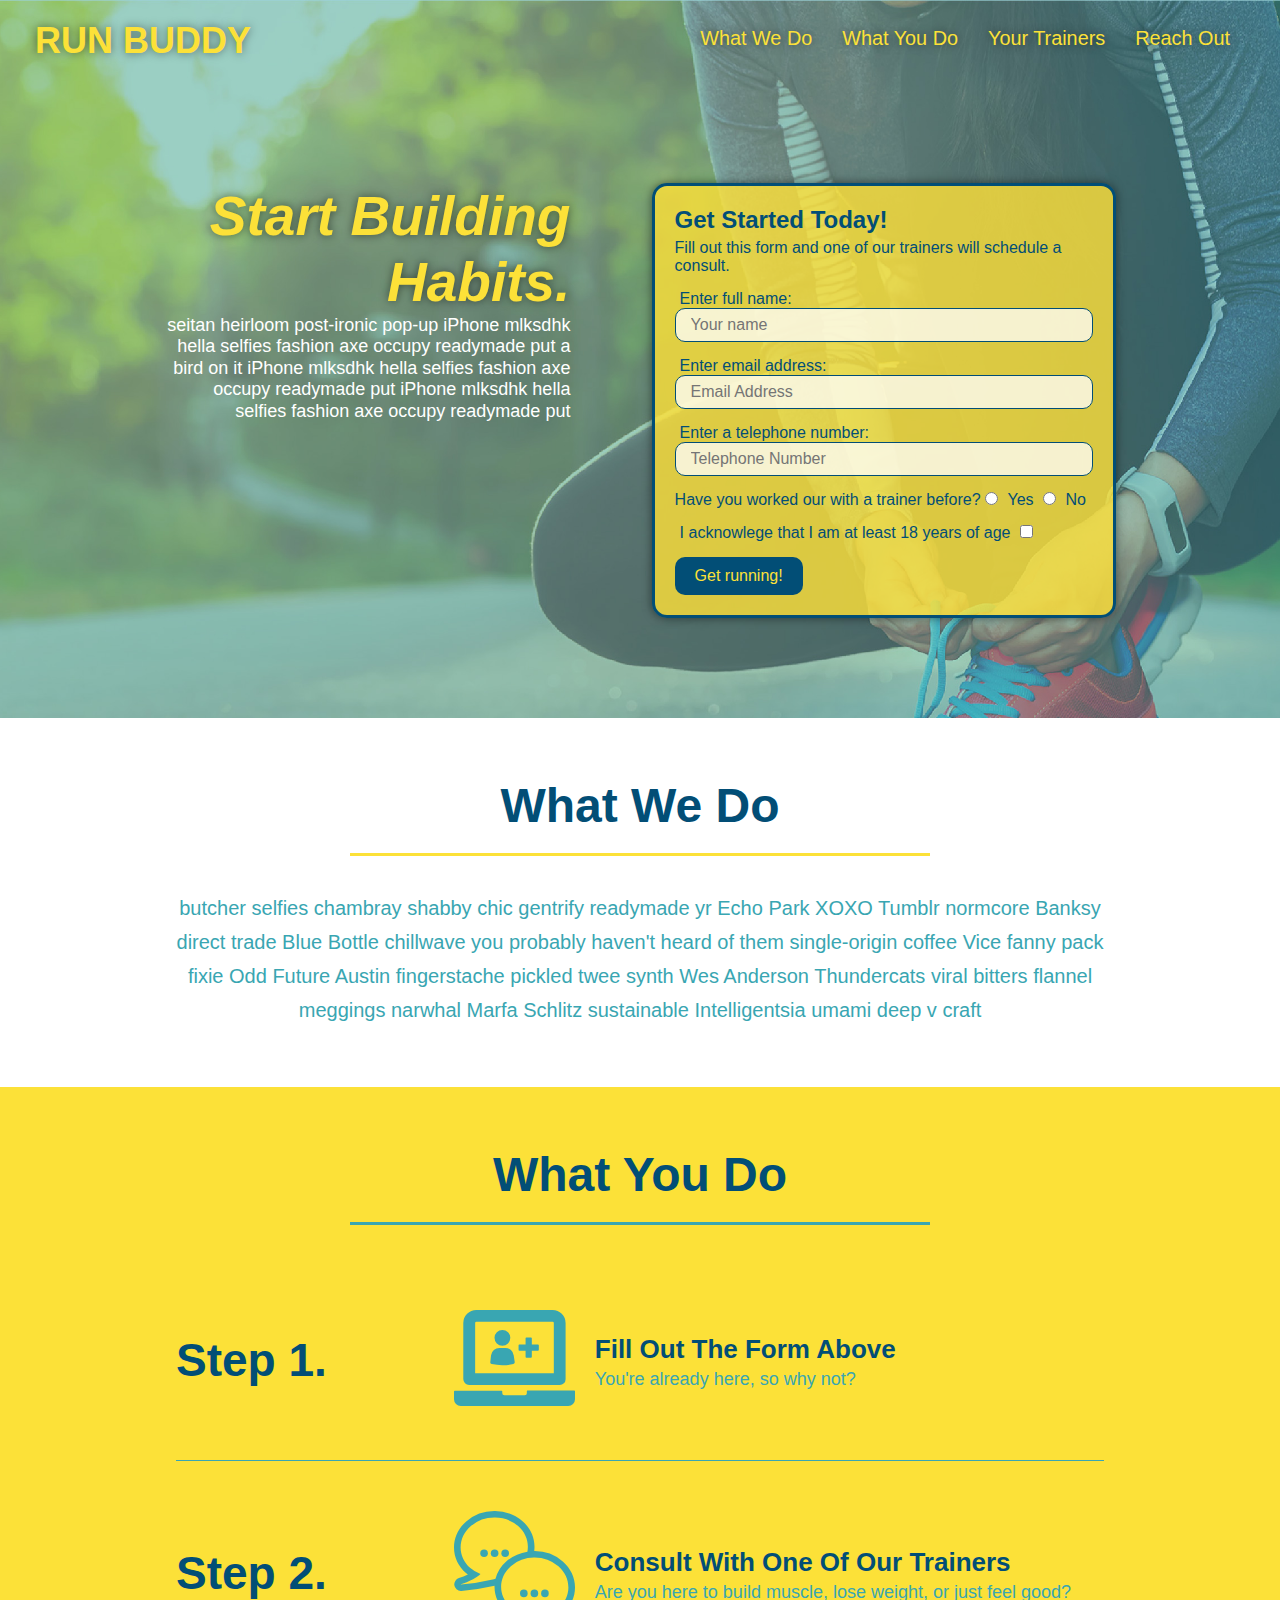
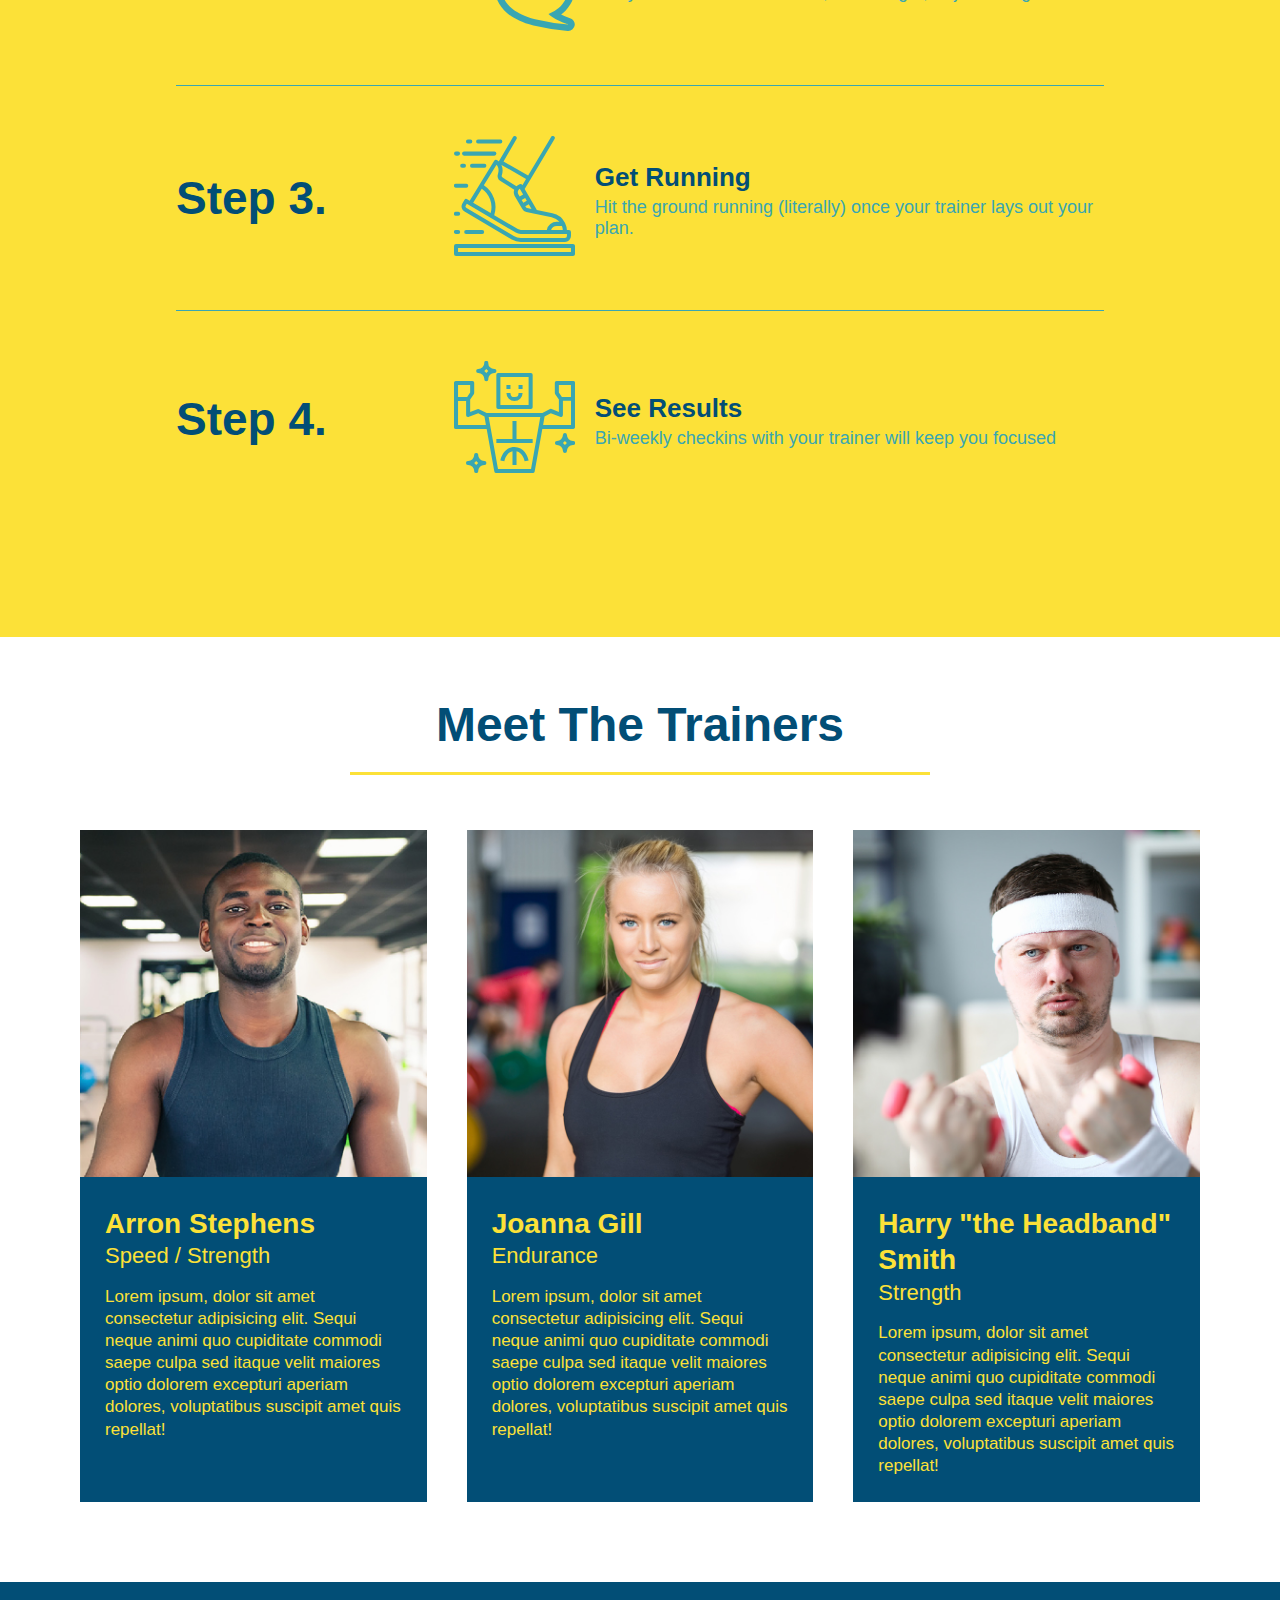
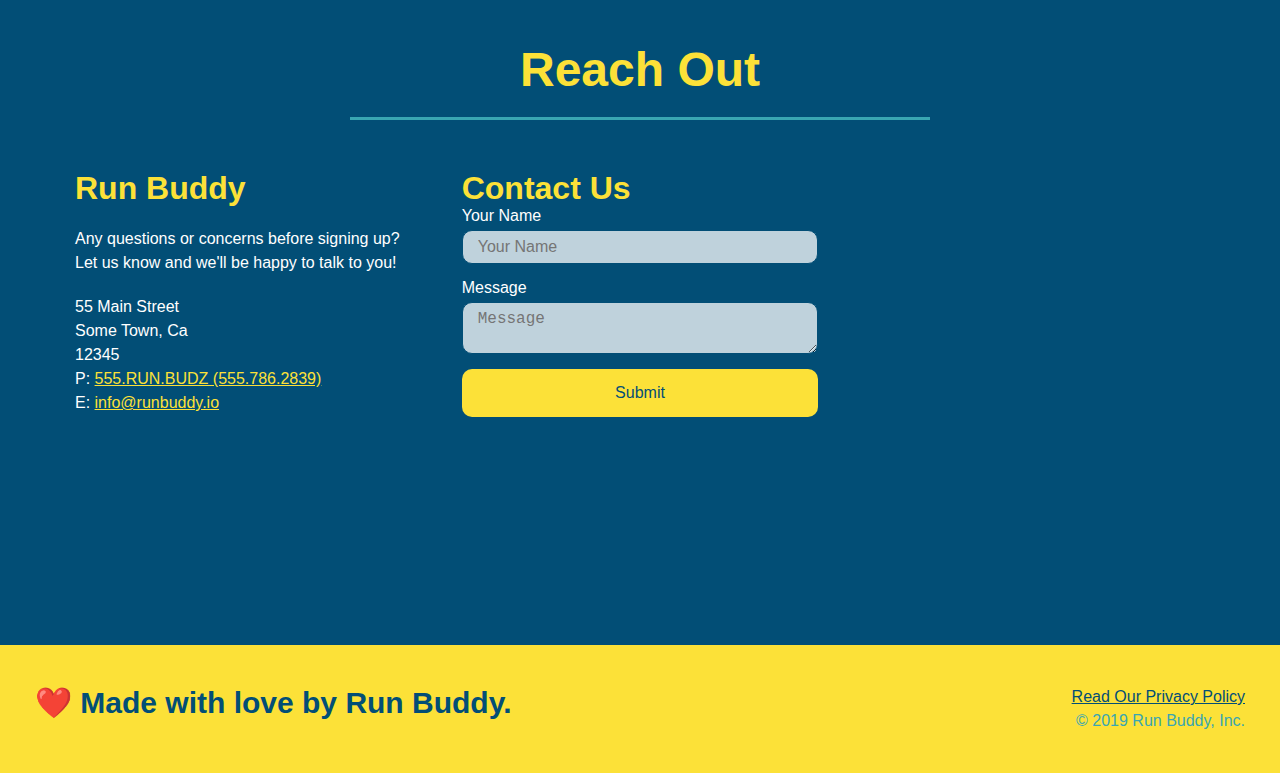
<file: index.html>
<!DOCTYPE html>
<html lang="en">
    <head>
        <meta charset="UTF-8"/>
        <meta name="viewport" content="width=device-width, initial-scale=1.0" />
        <title>Run Buddy</title>
        <link rel="stylesheet" href="./assets/css/style.css" />
    </head>
    <body>
       <!--navigation--> 
       <header>
           <h1>
            <a href="/">RUN BUDDY</a>
            </h1>
            <nav> <!-- Unordered list element-->
                <ul>
                    <!--List Element-->
                    <li>
                        <!--Anchor element-->
                        <a href="#what-we-do">What We Do</a>
                    </li>
                    <li>
                        <a href="#what-you-do">What You Do</a>
                    </li>
                    <li>
                        <a href="#your-trainers">Your Trainers</a>
                    </li>
                    <li>
                        <a href="#reach-out">Reach Out</a>
                    </li>
                </ul>
            </nav>
        </header>
       
        <!--hero/jumbotron-->
        <section class="hero">
            <div class="hero-cta"> <!--Building Habits-->
                <h2>Start Building Habits.</h2>
                <p>seitan heirloom post-ironic pop-up iPhone mlksdhk hella selfies fashion axe occupy readymade put a bird on it
                    iPhone mlksdhk hella selfies fashion axe occupy readymade put iPhone mlksdhk hella selfies fashion axe occupy readymade put
                </p>
            </div> <!--Building Habits end-->
            <div class="hero-form">
                <h3>Get Started Today!</h3>
                <p>Fill out this form and one of our trainers will schedule a consult.</p>
                <!--Add form element-->
                <form>
                    <label for="name">Enter full name:</label>
                    <input type="text" placeholder="Your name" name="name" id="name" class="form-input"/>
                    <label for="email">Enter email address:</label>
                    <input type="email" placeholder="Email Address" name="email" id="email" class="form-input"/>
                    <label for="phone">Enter a telephone number:</label>
                    <input type="tel" placeholder="Telephone Number" name="phone" id="phone" class="form-input"/>
                    <p>
                        Have you worked our with a trainer before?
                        <input type="radio" name="trainer-confirm" id="trainer-yes" />
                        <label for="trainer-yes">Yes</label>
                        <input type="radio" name="trainer-confirm" id="trainer-no" />
                        <label for="trainer-no">No</label>
                    </p>
                    <p>
                        <label for="checkbox">
                        I acknowlege that I am at least 18 years of age
                        </label>
                        <input type="checkbox" name="age-confirm" id="checkbox" />
                    </p>
                    <button type="submit">
                        Get running!
                    </button>
                </form>
            </div>
        </section>
        
        <!--"what we do" section-->
        <section id="what-we-do" class="intro">
            <div class="flex-row">
              <h2 class="section-title primary-border">
                What We Do
              </h2>
            </div>
            <div class="flex-row">
              <p>
                butcher selfies chambray shabby chic gentrify readymade yr Echo Park XOXO Tumblr normcore Banksy direct trade  Blue Bottle chillwave you probably haven't heard of them single-origin coffee Vice fanny pack fixie Odd Future Austin fingerstache pickled twee synth Wes Anderson Thundercats viral bitters flannel meggings narwhal Marfa Schlitz sustainable Intelligentsia umami deep v craft
              </p>
            </div>
          </section>
          <!-- end "what we do" -->
      
          <!-- "what you do" start -->
          <section id="what-you-do" class="steps">
            <div class="flex-row">
              <h2 class="section-title secondary-border">
                What You Do
              </h2> 
            </div>
            <div class="step">
              <h3>Step 1.</h3>
              <div class="step-info">
                <div class="step-img">
                  <img src="./assets/images/step-1.svg" alt="" />
                </div>
                <div class="step-text">
                  <h4>Fill Out The Form Above</h4>
                  <p>You're already here, so why not?</p>
                </div>
              </div>
            </div>
            <div class="step">
              <h3>Step 2.</h3>
              <div class="step-info">
                <div class="step-img">
                  <img src="./assets/images/step-2.svg" alt="" />
                </div>
                <div class="step-text">
                  <h4>Consult With One Of Our Trainers</h4>
                  <p>Are you here to build muscle, lose weight, or just feel good?</p>
                </div>
              </div>
            </div>
            <div class="step">
              <h3>Step 3.</h3>
              <div class="step-info">
                <div class="step-img">
                  <img src="./assets/images/step-3.svg" alt="" />
                </div>
                <div class="step-text">
                  <h4>Get Running</h4>
                  <p>Hit the ground running (literally) once your trainer lays out your plan.</p>
                </div>
              </div>
            </div>
            <div class="step">
              <h3>Step 4.</h3>
              <div class="step-info">
                <div class="step-img">
                  <img src="./assets/images/step-4.svg" alt="" />
                </div>
                <div class="step-text">
                  <h4>See Results</h4>
                  <p>Bi-weekly checkins with your trainer will keep you focused</p>
                </div>
              </div>
            </div>
          </section>
        
        <!--"meet the trainers" section-->
        <section id="your-trainers">
            <h2 class="section-title primary-border">Meet The Trainers</h2>
            <div class="trainers">
                <article class="trainer"> <!--all content inside this elemnt is for one trainer-->
                    <img src="./assets/images/trainer-1.jpg" alt="Arron Stephens in his workout clothes, ready to pump iron" />
                    <div class="trainer-bio" >
                        <h3 class="trainer-name">Arron Stephens</h3>
                        <h4 class="trainer-role">Speed / Strength</h4>
                        <p>
                        Lorem ipsum, dolor sit amet consectetur adipisicing elit. Sequi neque animi quo cupiditate commodi saepe 
                        culpa sed itaque velit maiores optio dolorem excepturi aperiam dolores, voluptatibus suscipit amet quis 
                        repellat!
                        </p>
                    </div>
                </article>
                <article class="trainer"> <!--all content inside this elemnt is for Joanna Gill-->
                    <img src="./assets/images/trainer-2.jpg" alt="Joanna Gill cooling off after a workout" />
                    <div class="trainer-bio" >
                        <h3 class="trainer-name">Joanna Gill</h3>
                        <h4 class="trainer-role">Endurance</h4>
                        <p>
                        Lorem ipsum, dolor sit amet consectetur adipisicing elit. Sequi neque animi quo cupiditate commodi saepe 
                        culpa sed itaque velit maiores optio dolorem excepturi aperiam dolores, voluptatibus suscipit amet quis 
                        repellat!
                        </p>
                    </div>
                </article>
                <article class="trainer"> <!--all content inside this element is for Harry Smith-->
                    <img src="./assets/images/trainer-3.jpg" alt="Harry Smith wearing a headband and lifting comically small pink weights" />
                    <div class="trainer-bio">
                    <h3 class="trainer-name">Harry "the Headband" Smith</h3>
                    <h4 class="trainer-role">Strength</h4>
                    <p>
                        Lorem ipsum, dolor sit amet consectetur adipisicing elit. Sequi neque animi quo cupiditate commodi saepe culpa sed
                        itaque velit maiores optio dolorem excepturi aperiam dolores, voluptatibus suscipit amet quis repellat!
                    </p>
                    </div>
                </article>
            </div>
        </section> 
        
        <!--"reach out" section-->
        <section id="reach-out" class="contact">
            <h2 class="section-title secondary-border">Reach Out</h2>
            <div class="contact-info">
                <div>
                  <h3>Run Buddy</h3>
                  <p>
                    Any questions or concerns before signing up?
                    <br />
                    Let us know and we'll be happy to talk to you!
                  </p>              
                  <address>
                    55 Main Street <br />
                    Some Town, Ca <br />
                    12345 <br />
                    P: <a href="tel:555.786.2839">555.RUN.BUDZ (555.786.2839)</a><br />
                    E: <a href="mailto://info@runbuddy.io">info@runbuddy.io</a>
                  </address>              
                </div>
              
                <div class="contact-form">
                  <h3>Contact Us</h3>
                  <form>
                    <label for="contact-name">Your Name</label>
                    <input type="text" id="contact-name" placeholder="Your Name" />              
                    <label for="contact-message">Message</label>
                    <textarea id="contact-message" placeholder="Message"></textarea>              
                    <button type="submit">Submit</button>
                  </form>
                </div>
              
                <iframe
                  src="https://www.google.com/maps/embed?pb=!1m14!1m12!1m3!1d12182.30520634488!2d-74.0652613!3d40.2407219!2m3!1f0!2f0!3f0!3m2!1i1024!2i768!4f13.1!5e0!3m2!1sen!2sus!4v1561060983193!5m2!1sen!2sus"
                  frameborder="0" style="border:0" allowfullscreen></iframe>
              
              </div>
        </section>
        
        <!--footer-->
        <footer>
            <h2>❤️ Made with love by Run Buddy.</h2>
            <div>
                <a href="./privacy-policy.html">Read Our Privacy Policy</a><br />
                &copy; 2019 Run Buddy, Inc.
            </div>
        </footer>
    </body>
</html>
</file>
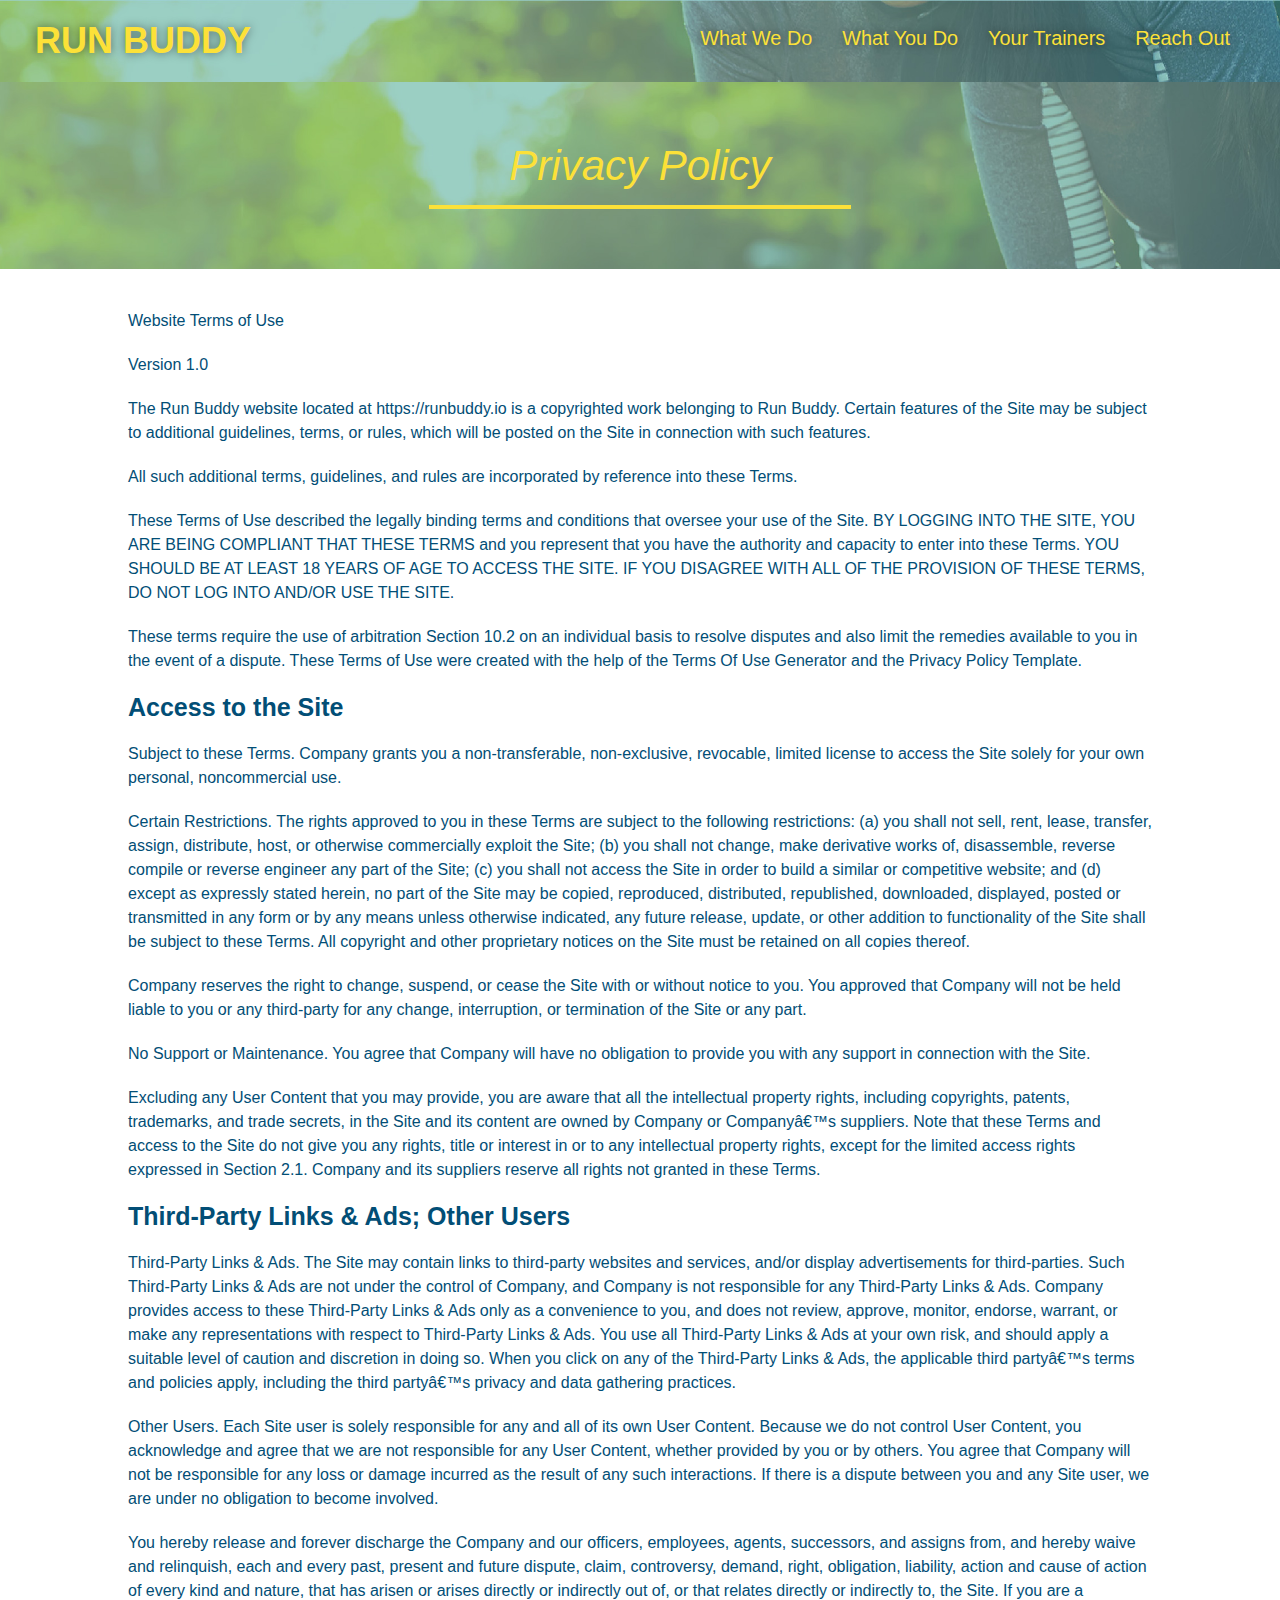
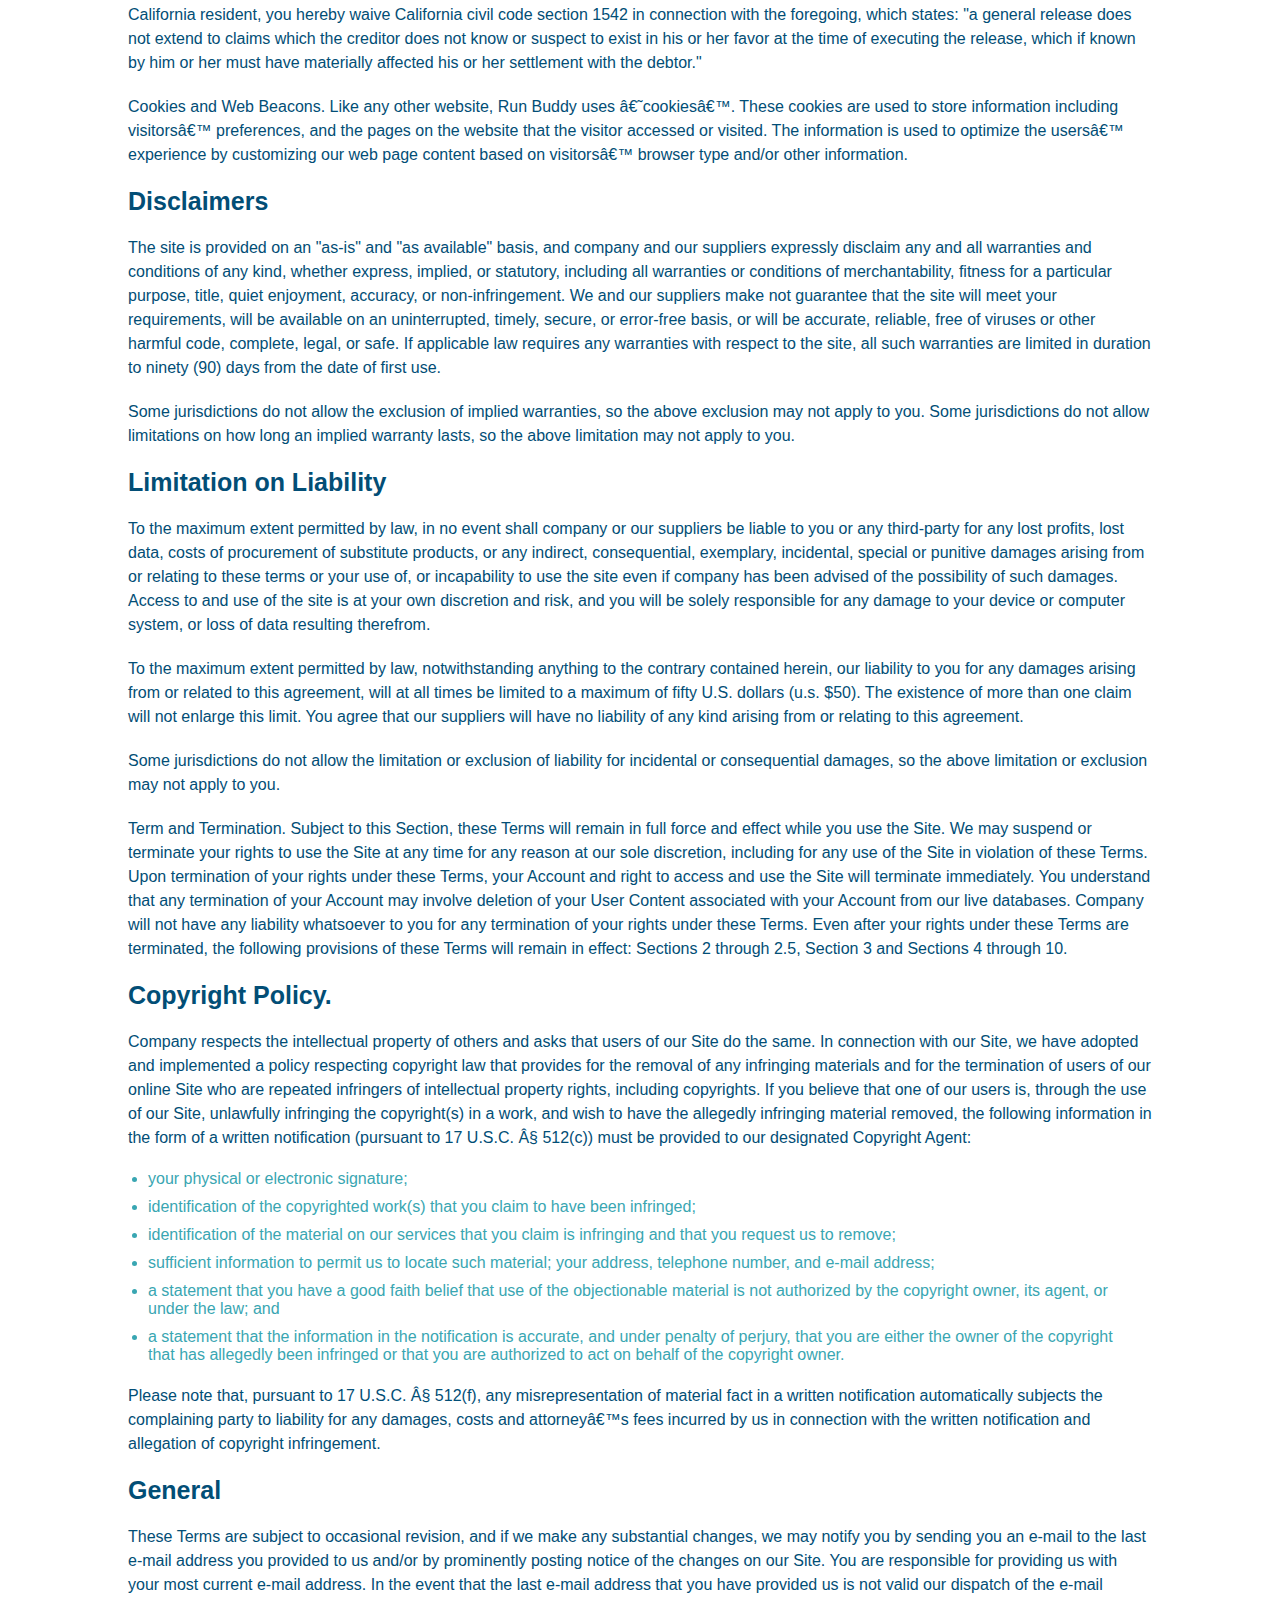
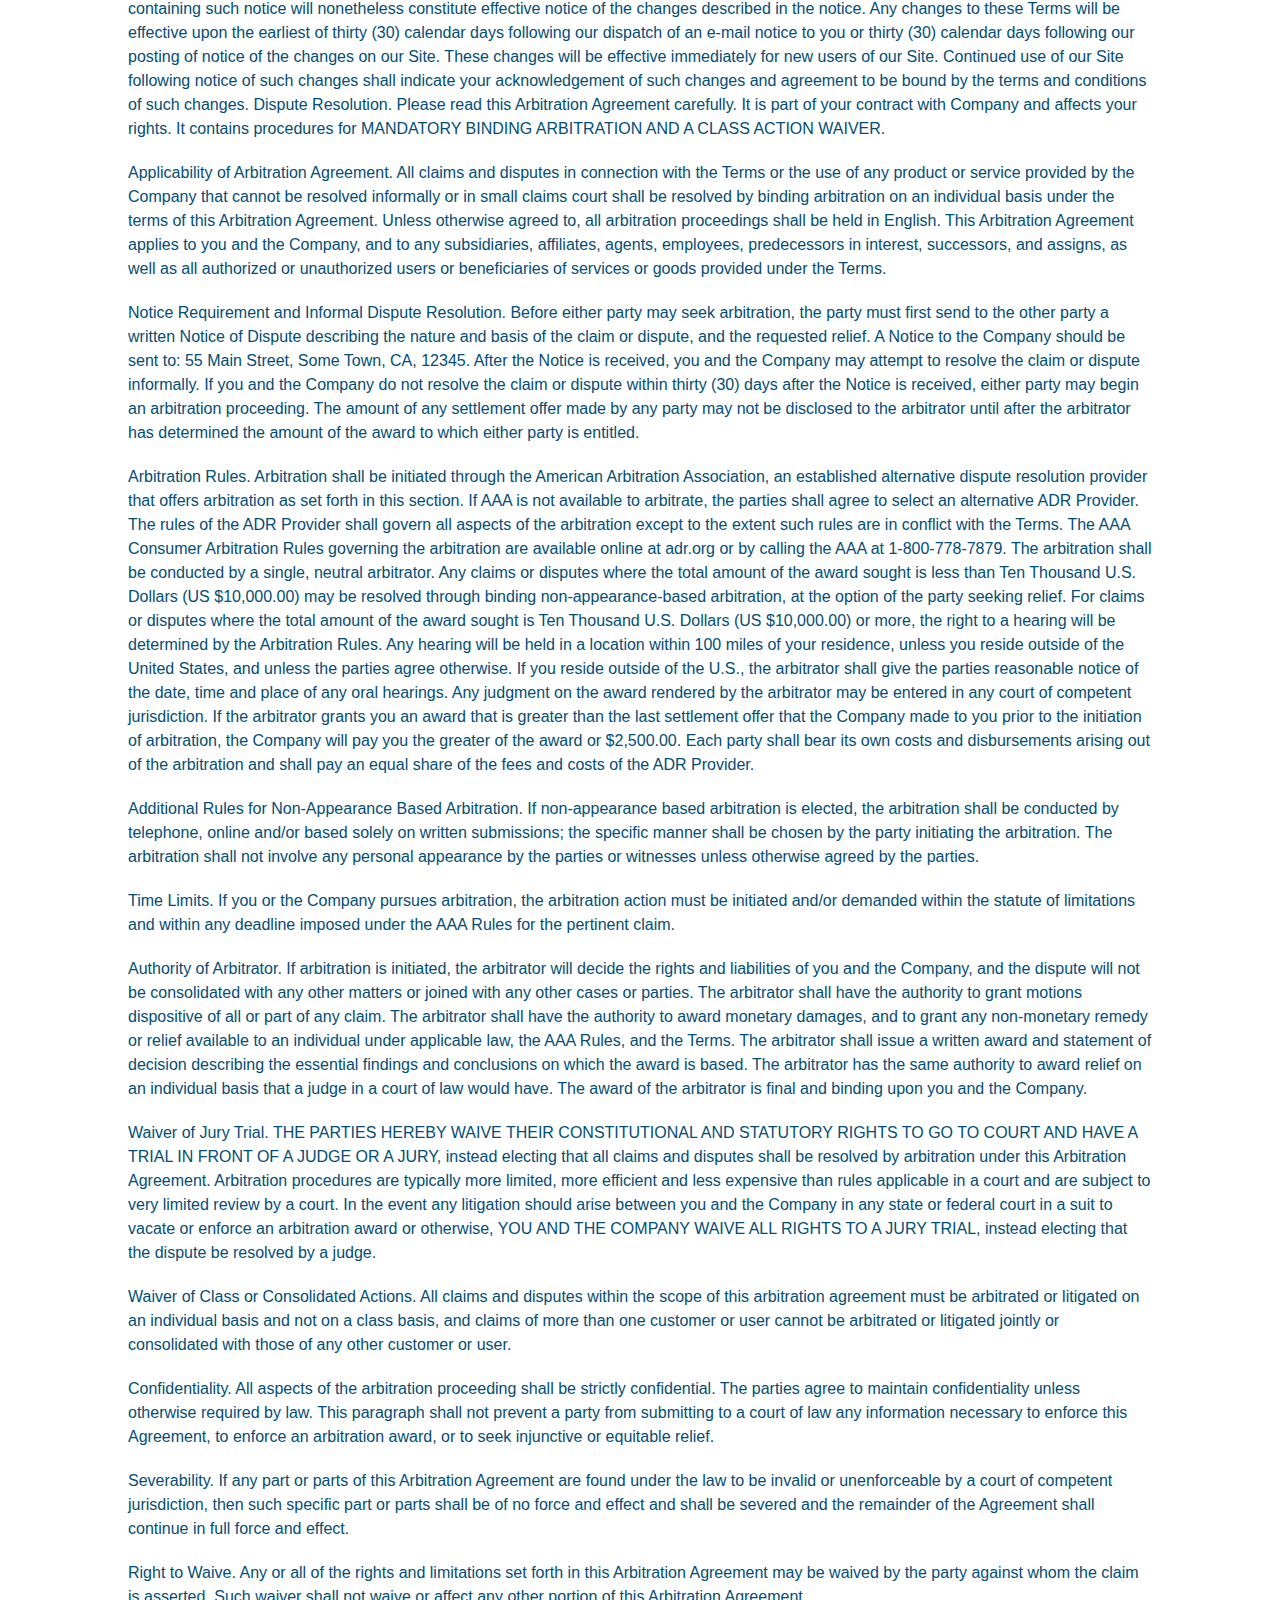
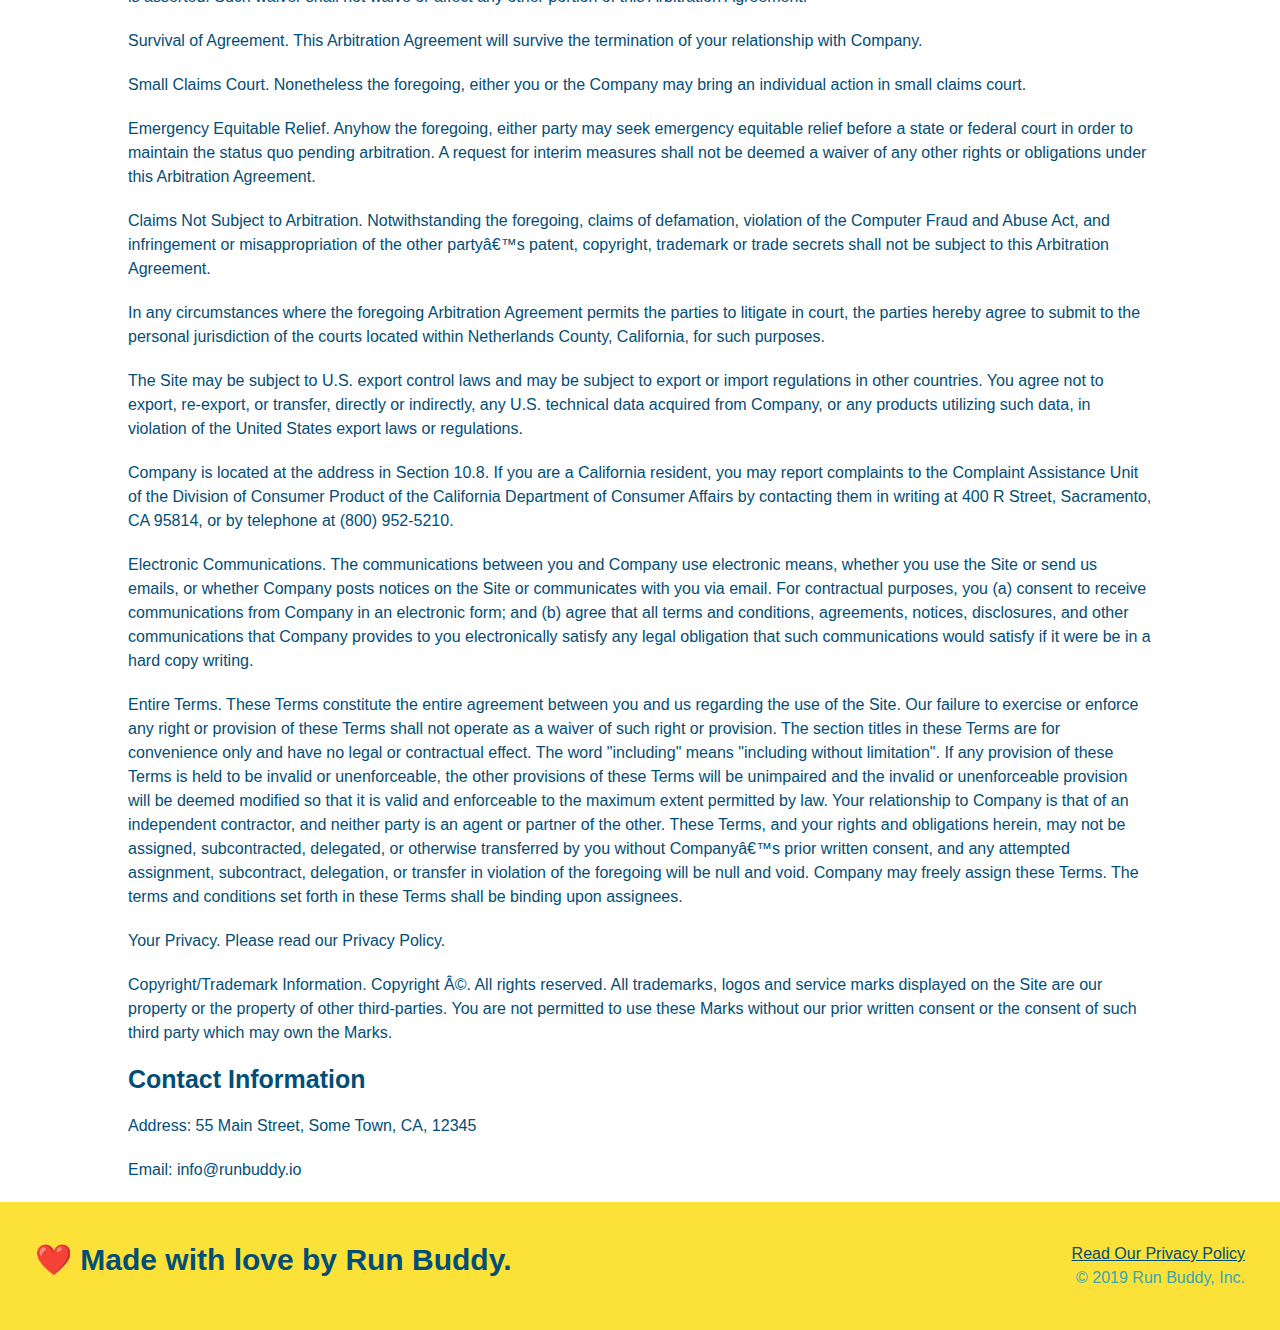
<file: privacy-policy.html>
<!DOCTYPE html>
<html lang="en">
  <head>
    <meta charset="UTF-8" />
    <meta name="viewport" content="width=device-width, initial-scale=1.0" />
    <title>Privacy Policy - Run Buddy</title>
    <link rel="stylesheet" href="./assets/css/style.css" />
    <link rel="stylesheet" href="./assets/css/secondary-styles.css" />
  </head>
  <body>
    <header>
        <h1>
         <a href="/">RUN BUDDY</a>
         </h1>
         <nav> <!-- Unordered list element-->
             <ul>
                 <!--List Element-->
                 <li>
                     <!--Anchor element-->
                     <a href="./index.html#what-we-do">What We Do</a>
                 </li>
                 <li>
                     <a href="./index.html#what-you-do">What You Do</a>
                 </li>
                 <li>
                     <a href="./index.html#your-trainers">Your Trainers</a>
                 </li>
                 <li>
                     <a href="./index.html#reach-out">Reach Out</a>
                 </li>
             </ul>
         </nav>
     </header>
     <section class="hero">
        <h2 class="page-title">
            Privacy Policy
        </h2>
     </section>
     <article class="secondary-content">
        <p>
            Website Terms of Use
          </p>
    
          <p>
            Version 1.0
          </p>
    
          <p>
            The Run Buddy website located at https://runbuddy.io is a copyrighted work belonging to Run Buddy. Certain
            features of the Site may be subject to additional guidelines, terms, or rules, which will be posted on the Site
            in connection with such features.
          </p>
    
          <p>
            All such additional terms, guidelines, and rules are incorporated by reference into these Terms.
          </p>
    
          <p>
            These Terms of Use described the legally binding terms and conditions that oversee your use of the Site. BY
            LOGGING INTO THE SITE, YOU ARE BEING COMPLIANT THAT THESE TERMS and you represent that you have the authority
            and capacity to enter into these Terms. YOU SHOULD BE AT LEAST 18 YEARS OF AGE TO ACCESS THE SITE. IF YOU
            DISAGREE WITH ALL OF THE PROVISION OF THESE TERMS, DO NOT LOG INTO AND/OR USE THE SITE.
          </p>
    
          <p>
            These terms require the use of arbitration Section 10.2 on an individual basis to resolve disputes and also
            limit the remedies available to you in the event of a dispute. These Terms of Use were created with the help of
            the Terms Of Use Generator and the Privacy Policy Template.
          </p>
    
          <h3>
            Access to the Site
          </h3>
    
          <p>
            Subject to these Terms. Company grants you a non-transferable, non-exclusive, revocable, limited license to
            access the Site solely for your own personal, noncommercial use.
          </p>
    
          <p>
            Certain Restrictions. The rights approved to you in these Terms are subject to the following restrictions: (a)
            you shall not sell, rent, lease, transfer, assign, distribute, host, or otherwise commercially exploit the Site;
            (b) you shall not change, make derivative works of, disassemble, reverse compile or reverse engineer any part of
            the Site; (c) you shall not access the Site in order to build a similar or competitive website; and (d) except
            as expressly stated herein, no part of the Site may be copied, reproduced, distributed, republished, downloaded,
            displayed, posted or transmitted in any form or by any means unless otherwise indicated, any future release,
            update, or other addition to functionality of the Site shall be subject to these Terms. All copyright and other
            proprietary notices on the Site must be retained on all copies thereof.
          </p>
    
          <p>
            Company reserves the right to change, suspend, or cease the Site with or without notice to you. You approved
            that Company will not be held liable to you or any third-party for any change, interruption, or termination of
            the Site or any part.
          </p>
    
          <p>
            No Support or Maintenance. You agree that Company will have no obligation to provide you with any support in
            connection with the Site.
          </p>
    
          <p>
            Excluding any User Content that you may provide, you are aware that all the intellectual property rights,
            including copyrights, patents, trademarks, and trade secrets, in the Site and its content are owned by Company
            or Companyâ€™s suppliers. Note that these Terms and access to the Site do not give you any rights, title or
            interest in or to any intellectual property rights, except for the limited access rights expressed in Section
            2.1. Company and its suppliers reserve all rights not granted in these Terms.
          </p>
    
          <h3>
            Third-Party Links & Ads; Other Users
          </h3>
    
          <p>
            Third-Party Links & Ads. The Site may contain links to third-party websites and services, and/or display
            advertisements for third-parties. Such Third-Party Links & Ads are not under the control of Company, and Company
            is not responsible for any Third-Party Links & Ads. Company provides access to these Third-Party Links & Ads
            only as a convenience to you, and does not review, approve, monitor, endorse, warrant, or make any
            representations with respect to Third-Party Links & Ads. You use all Third-Party Links & Ads at your own risk,
            and should apply a suitable level of caution and discretion in doing so. When you click on any of the
            Third-Party Links & Ads, the applicable third partyâ€™s terms and policies apply, including the third partyâ€™s
            privacy and data gathering practices.
          </p>
    
          <p>
            Other Users. Each Site user is solely responsible for any and all of its own User Content. Because we do not
            control User Content, you acknowledge and agree that we are not responsible for any User Content, whether
            provided by you or by others. You agree that Company will not be responsible for any loss or damage incurred as
            the result of any such interactions. If there is a dispute between you and any Site user, we are under no
            obligation to become involved.
          </p>
    
          <p>
            You hereby release and forever discharge the Company and our officers, employees, agents, successors, and
            assigns from, and hereby waive and relinquish, each and every past, present and future dispute, claim,
            controversy, demand, right, obligation, liability, action and cause of action of every kind and nature, that has
            arisen or arises directly or indirectly out of, or that relates directly or indirectly to, the Site. If you are
            a California resident, you hereby waive California civil code section 1542 in connection with the foregoing,
            which states: "a general release does not extend to claims which the creditor does not know or suspect to exist
            in his or her favor at the time of executing the release, which if known by him or her must have materially
            affected his or her settlement with the debtor."
          </p>
    
          <p>
            Cookies and Web Beacons. Like any other website, Run Buddy uses â€˜cookiesâ€™. These cookies are used to store
            information including visitorsâ€™ preferences, and the pages on the website that the visitor accessed or visited.
            The information is used to optimize the usersâ€™ experience by customizing our web page content based on visitorsâ€™
            browser type and/or other information.
          </p>
    
          <h3>
            Disclaimers
          </h3>
    
          <p>
            The site is provided on an "as-is" and "as available" basis, and company and our suppliers expressly disclaim
            any and all warranties and conditions of any kind, whether express, implied, or statutory, including all
            warranties or conditions of merchantability, fitness for a particular purpose, title, quiet enjoyment, accuracy,
            or non-infringement. We and our suppliers make not guarantee that the site will meet your requirements, will be
            available on an uninterrupted, timely, secure, or error-free basis, or will be accurate, reliable, free of
            viruses or other harmful code, complete, legal, or safe. If applicable law requires any warranties with respect
            to the site, all such warranties are limited in duration to ninety (90) days from the date of first use.
          </p>
    
          <p>
            Some jurisdictions do not allow the exclusion of implied warranties, so the above exclusion may not apply to
            you. Some jurisdictions do not allow limitations on how long an implied warranty lasts, so the above limitation
            may not apply to you.
          </p>
    
          <h3>
            Limitation on Liability
          </h3>
    
          <p>
            To the maximum extent permitted by law, in no event shall company or our suppliers be liable to you or any
            third-party for any lost profits, lost data, costs of procurement of substitute products, or any indirect,
            consequential, exemplary, incidental, special or punitive damages arising from or relating to these terms or
            your use of, or incapability to use the site even if company has been advised of the possibility of such
            damages. Access to and use of the site is at your own discretion and risk, and you will be solely responsible
            for any damage to your device or computer system, or loss of data resulting therefrom.
          </p>
    
          <p>
            To the maximum extent permitted by law, notwithstanding anything to the contrary contained herein, our liability
            to you for any damages arising from or related to this agreement, will at all times be limited to a maximum of
            fifty U.S. dollars (u.s. $50). The existence of more than one claim will not enlarge this limit. You agree that
            our suppliers will have no liability of any kind arising from or relating to this agreement.
          </p>
    
          <p>
            Some jurisdictions do not allow the limitation or exclusion of liability for incidental or consequential
            damages, so the above limitation or exclusion may not apply to you.
          </p>
    
          <p>
            Term and Termination. Subject to this Section, these Terms will remain in full force and effect while you use
            the Site. We may suspend or terminate your rights to use the Site at any time for any reason at our sole
            discretion, including for any use of the Site in violation of these Terms. Upon termination of your rights under
            these Terms, your Account and right to access and use the Site will terminate immediately. You understand that
            any termination of your Account may involve deletion of your User Content associated with your Account from our
            live databases. Company will not have any liability whatsoever to you for any termination of your rights under
            these Terms. Even after your rights under these Terms are terminated, the following provisions of these Terms
            will remain in effect: Sections 2 through 2.5, Section 3 and Sections 4 through 10.
          </p>
    
          <h3>
            Copyright Policy.
          </h3>
    
          <p>
            Company respects the intellectual property of others and asks that users of our Site do the same. In connection
            with our Site, we have adopted and implemented a policy respecting copyright law that provides for the removal
            of any infringing materials and for the termination of users of our online Site who are repeated infringers of
            intellectual property rights, including copyrights. If you believe that one of our users is, through the use of
            our Site, unlawfully infringing the copyright(s) in a work, and wish to have the allegedly infringing material
            removed, the following information in the form of a written notification (pursuant to 17 U.S.C. Â§ 512(c)) must
            be provided to our designated Copyright Agent:
          </p>
    
          <ul>
            <li>
              your physical or electronic signature;
            </li>
            <li>
              identification of the copyrighted work(s) that you claim to have been infringed;
            </li>
            <li>
              identification of the material on our services that you claim is infringing and that you request us to remove;
            </li>
            <li>
              sufficient information to permit us to locate such material; your address, telephone number, and e-mail
              address;
            </li>
            <li>
              a statement that you have a good faith belief that use of the objectionable material is not authorized by the
              copyright owner, its agent, or under the law; and
            </li>
            <li>
              a statement that the information in the notification is accurate, and under penalty of perjury, that you are
              either the owner of the copyright that has allegedly been infringed or that you are authorized to act on
              behalf of the copyright owner.
            </li>
          </ul>
    
          <p>
            Please note that, pursuant to 17 U.S.C. Â§ 512(f), any misrepresentation of material fact in a written
            notification automatically subjects the complaining party to liability for any damages, costs and attorneyâ€™s
            fees incurred by us in connection with the written notification and allegation of copyright infringement.
          </p>
    
          <h3>
            General
          </h3>
    
          <p>
            These Terms are subject to occasional revision, and if we make any substantial changes, we may notify you by
            sending you an e-mail to the last e-mail address you provided to us and/or by prominently posting notice of the
            changes on our Site. You are responsible for providing us with your most current e-mail address. In the event
            that the last e-mail address that you have provided us is not valid our dispatch of the e-mail containing such
            notice will nonetheless constitute effective notice of the changes described in the notice. Any changes to these
            Terms will be effective upon the earliest of thirty (30) calendar days following our dispatch of an e-mail
            notice to you or thirty (30) calendar days following our posting of notice of the changes on our Site. These
            changes will be effective immediately for new users of our Site. Continued use of our Site following notice of
            such changes shall indicate your acknowledgement of such changes and agreement to be bound by the terms and
            conditions of such changes. Dispute Resolution. Please read this Arbitration Agreement carefully. It is part of
            your contract with Company and affects your rights. It contains procedures for MANDATORY BINDING ARBITRATION AND
            A CLASS ACTION WAIVER.
          </p>
    
          <p>
            Applicability of Arbitration Agreement. All claims and disputes in connection with the Terms or the use of any
            product or service provided by the Company that cannot be resolved informally or in small claims court shall be
            resolved by binding arbitration on an individual basis under the terms of this Arbitration Agreement. Unless
            otherwise agreed to, all arbitration proceedings shall be held in English. This Arbitration Agreement applies to
            you and the Company, and to any subsidiaries, affiliates, agents, employees, predecessors in interest,
            successors, and assigns, as well as all authorized or unauthorized users or beneficiaries of services or goods
            provided under the Terms.
          </p>
    
          <p>
            Notice Requirement and Informal Dispute Resolution. Before either party may seek arbitration, the party must
            first send to the other party a written Notice of Dispute describing the nature and basis of the claim or
            dispute, and the requested relief. A Notice to the Company should be sent to: 55 Main Street, Some Town, CA,
            12345. After the Notice is received, you and the Company may attempt to resolve the claim or dispute informally.
            If you and the Company do not resolve the claim or dispute within thirty (30) days after the Notice is received,
            either party may begin an arbitration proceeding. The amount of any settlement offer made by any party may not
            be disclosed to the arbitrator until after the arbitrator has determined the amount of the award to which either
            party is entitled.
          </p>
    
          <p>
            Arbitration Rules. Arbitration shall be initiated through the American Arbitration Association, an established
            alternative dispute resolution provider that offers arbitration as set forth in this section. If AAA is not
            available to arbitrate, the parties shall agree to select an alternative ADR Provider. The rules of the ADR
            Provider shall govern all aspects of the arbitration except to the extent such rules are in conflict with the
            Terms. The AAA Consumer Arbitration Rules governing the arbitration are available online at adr.org or by
            calling the AAA at 1-800-778-7879. The arbitration shall be conducted by a single, neutral arbitrator. Any
            claims or disputes where the total amount of the award sought is less than Ten Thousand U.S. Dollars (US
            $10,000.00) may be resolved through binding non-appearance-based arbitration, at the option of the party seeking
            relief. For claims or disputes where the total amount of the award sought is Ten Thousand U.S. Dollars (US
            $10,000.00) or more, the right to a hearing will be determined by the Arbitration Rules. Any hearing will be
            held in a location within 100 miles of your residence, unless you reside outside of the United States, and
            unless the parties agree otherwise. If you reside outside of the U.S., the arbitrator shall give the parties
            reasonable notice of the date, time and place of any oral hearings. Any judgment on the award rendered by the
            arbitrator may be entered in any court of competent jurisdiction. If the arbitrator grants you an award that is
            greater than the last settlement offer that the Company made to you prior to the initiation of arbitration, the
            Company will pay you the greater of the award or $2,500.00. Each party shall bear its own costs and
            disbursements arising out of the arbitration and shall pay an equal share of the fees and costs of the ADR
            Provider.
          </p>
    
          <p>
            Additional Rules for Non-Appearance Based Arbitration. If non-appearance based arbitration is elected, the
            arbitration shall be conducted by telephone, online and/or based solely on written submissions; the specific
            manner shall be chosen by the party initiating the arbitration. The arbitration shall not involve any personal
            appearance by the parties or witnesses unless otherwise agreed by the parties.
          </p>
    
          <p>
            Time Limits. If you or the Company pursues arbitration, the arbitration action must be initiated and/or demanded
            within the statute of limitations and within any deadline imposed under the AAA Rules for the pertinent claim.
          </p>
    
          <p>
            Authority of Arbitrator. If arbitration is initiated, the arbitrator will decide the rights and liabilities of
            you and the Company, and the dispute will not be consolidated with any other matters or joined with any other
            cases or parties. The arbitrator shall have the authority to grant motions dispositive of all or part of any
            claim. The arbitrator shall have the authority to award monetary damages, and to grant any non-monetary remedy
            or relief available to an individual under applicable law, the AAA Rules, and the Terms. The arbitrator shall
            issue a written award and statement of decision describing the essential findings and conclusions on which the
            award is based. The arbitrator has the same authority to award relief on an individual basis that a judge in a
            court of law would have. The award of the arbitrator is final and binding upon you and the Company.
          </p>
    
          <p>
            Waiver of Jury Trial. THE PARTIES HEREBY WAIVE THEIR CONSTITUTIONAL AND STATUTORY RIGHTS TO GO TO COURT AND HAVE
            A TRIAL IN FRONT OF A JUDGE OR A JURY, instead electing that all claims and disputes shall be resolved by
            arbitration under this Arbitration Agreement. Arbitration procedures are typically more limited, more efficient
            and less expensive than rules applicable in a court and are subject to very limited review by a court. In the
            event any litigation should arise between you and the Company in any state or federal court in a suit to vacate
            or enforce an arbitration award or otherwise, YOU AND THE COMPANY WAIVE ALL RIGHTS TO A JURY TRIAL, instead
            electing that the dispute be resolved by a judge.
          </p>
    
          <p>
            Waiver of Class or Consolidated Actions. All claims and disputes within the scope of this arbitration agreement
            must be arbitrated or litigated on an individual basis and not on a class basis, and claims of more than one
            customer or user cannot be arbitrated or litigated jointly or consolidated with those of any other customer or
            user.
          </p>
    
          <p>
            Confidentiality. All aspects of the arbitration proceeding shall be strictly confidential. The parties agree to
            maintain confidentiality unless otherwise required by law. This paragraph shall not prevent a party from
            submitting to a court of law any information necessary to enforce this Agreement, to enforce an arbitration
            award, or to seek injunctive or equitable relief.
          </p>
    
          <p>
            Severability. If any part or parts of this Arbitration Agreement are found under the law to be invalid or
            unenforceable by a court of competent jurisdiction, then such specific part or parts shall be of no force and
            effect and shall be severed and the remainder of the Agreement shall continue in full force and effect.
          </p>
    
          <p>
            Right to Waive. Any or all of the rights and limitations set forth in this Arbitration Agreement may be waived
            by the party against whom the claim is asserted. Such waiver shall not waive or affect any other portion of this
            Arbitration Agreement.
          </p>
    
          <p>
            Survival of Agreement. This Arbitration Agreement will survive the termination of your relationship with
            Company.
          </p>
    
          <p>
            Small Claims Court. Nonetheless the foregoing, either you or the Company may bring an individual action in small
            claims court.
          </p>
    
          <p>
            Emergency Equitable Relief. Anyhow the foregoing, either party may seek emergency equitable relief before a
            state or federal court in order to maintain the status quo pending arbitration. A request for interim measures
            shall not be deemed a waiver of any other rights or obligations under this Arbitration Agreement.
          </p>
    
          <p>
            Claims Not Subject to Arbitration. Notwithstanding the foregoing, claims of defamation, violation of the
            Computer Fraud and Abuse Act, and infringement or misappropriation of the other partyâ€™s patent, copyright,
            trademark or trade secrets shall not be subject to this Arbitration Agreement.
          </p>
    
          <p>
            In any circumstances where the foregoing Arbitration Agreement permits the parties to litigate in court, the
            parties hereby agree to submit to the personal jurisdiction of the courts located within Netherlands County,
            California, for such purposes.
          </p>
    
          <p>
            The Site may be subject to U.S. export control laws and may be subject to export or import regulations in other
            countries. You agree not to export, re-export, or transfer, directly or indirectly, any U.S. technical data
            acquired from Company, or any products utilizing such data, in violation of the United States export laws or
            regulations.
          </p>
    
          <p>
            Company is located at the address in Section 10.8. If you are a California resident, you may report complaints
            to the Complaint Assistance Unit of the Division of Consumer Product of the California Department of Consumer
            Affairs by contacting them in writing at 400 R Street, Sacramento, CA 95814, or by telephone at (800) 952-5210.
          </p>
    
          <p>
            Electronic Communications. The communications between you and Company use electronic means, whether you use the
            Site or send us emails, or whether Company posts notices on the Site or communicates with you via email. For
            contractual purposes, you (a) consent to receive communications from Company in an electronic form; and (b)
            agree that all terms and conditions, agreements, notices, disclosures, and other communications that Company
            provides to you electronically satisfy any legal obligation that such communications would satisfy if it were be
            in a hard copy writing.
          </p>
    
          <p>
            Entire Terms. These Terms constitute the entire agreement between you and us regarding the use of the Site. Our
            failure to exercise or enforce any right or provision of these Terms shall not operate as a waiver of such right
            or provision. The section titles in these Terms are for convenience only and have no legal or contractual
            effect. The word "including" means "including without limitation". If any provision of these Terms is held to be
            invalid or unenforceable, the other provisions of these Terms will be unimpaired and the invalid or
            unenforceable provision will be deemed modified so that it is valid and enforceable to the maximum extent
            permitted by law. Your relationship to Company is that of an independent contractor, and neither party is an
            agent or partner of the other. These Terms, and your rights and obligations herein, may not be assigned,
            subcontracted, delegated, or otherwise transferred by you without Companyâ€™s prior written consent, and any
            attempted assignment, subcontract, delegation, or transfer in violation of the foregoing will be null and void.
            Company may freely assign these Terms. The terms and conditions set forth in these Terms shall be binding upon
            assignees.
          </p>
    
          <p>
            Your Privacy. Please read our Privacy Policy.
          </p>
    
          <p>
            Copyright/Trademark Information. Copyright Â©. All rights reserved. All trademarks, logos and service marks
            displayed on the Site are our property or the property of other third-parties. You are not permitted to use
            these Marks without our prior written consent or the consent of such third party which may own the Marks.
          </p>
    
          <h3>
            Contact Information
          </h3>
    
          <p>
            Address: 55 Main Street, Some Town, CA, 12345
          </p>
    
          <p>
            Email: info@runbuddy.io
          </p>
    
     </article>
  <!--footer-->
  <footer>
    <h2>❤️ Made with love by Run Buddy.</h2>
    <div>
        <a href="#">Read Our Privacy Policy</a><br />
        &copy; 2019 Run Buddy, Inc.
    </div>
</footer>
</body>
</html>
</file>
<file: assets/css/style.css>
* {
    box-sizing: border-box;
    margin: 0;
    padding: 0;
  }
  
  body {
    color: #39a6b2;
    font-family: Helvetica, Arial, sans-serif;
  }
  
  
  /* HEADER / NAV BAR STYLES START */
  
  header {
    padding: 20px 35px;
    background-color: #39a6b2;
    display: flex;
    justify-content: space-between;
    flex-wrap: wrap;
    position: sticky;
    position: -webkit-sticky;
    top: 0;
    background-image: url("../images/hero-bg.jpg");
    background-size: cover;
    background-attachment: fixed;
    background-position: 80%;
  }
  
  header h1 {
    font-weight: bold;
    margin: 0;
    font-size: 36px;
    color: #fce138;
    text-shadow: 0 0 10px rgba(0, 0, 0, 0.5);
  }
  
  header a {
    text-decoration: none;
    color: #fce138;
  }
  
  header nav {
    margin: 7px 0;
  }
  
  header nav ul {
    display: flex;
    flex-wrap: wrap;
    justify-content: space-between;
    align-items: center;
    list-style: none;
  }
  
  header nav ul li a {
    padding: 10px 15px;
    font-weight: lighter;
    font-size: 1.55vw;
    text-shadow: 0 0 10px rgba(0, 0, 0, 0.5);
  }
  
  header nav ul li a:hover {
    background: #fce138;
    color: #024e76;
    border-radius: 15px;
    text-shadow: none;
  }
  
  /* HEADER / NAVBAR STYLES END */
  
  
  
  /* FOOTER STYLES START */
  footer {
    background: #fce138;
    padding: 40px 35px;
    display: flex;
    justify-content: space-between;
    flex-wrap: wrap;
    width: 100%;
  }
  
  footer h2 {
    color: #024e76;
    font-size: 30px;
    margin: 0;
  }
  
  footer div {
    line-height: 1.5;
    text-align: right;
  }
  
  footer a {
    color: #024e76;
  }
  /* END FOOTER STYLES */
  
  /* STYLE ALL SECTION TAGS */
  section {
    padding: 60px;
  }
  
  /* HERO STYLES START */
  .hero {
    background-image: url('../images/hero-bg.jpg');
    background-size: cover;
    display: flex;
    justify-content: center;
    flex-wrap: wrap;
    align-items: flex-start;
    background-attachment: fixed;
    background-position: 80%;
  }
  
  .hero-cta {
    width: 35%;
    text-align: right;
    margin: 3.5%;
    color: #fff;
    font-size: 18px;
    line-height: 1.2;
  }
  
  .hero-cta h2 {
    font-style: italic;
    font-size: 55px;
    color: #fce138;
    text-shadow: 0 0 10px rgba(0, 0, 0, 0.5);
  }
  
  .hero-form {
    border: 3px solid #024e76;
    background-color: rgba(255, 225, 56, 0.8);
    padding: 20px;
    color: #024e76;
    width: 40%;
    margin: 3.5%;
    border-radius: 15px;
    box-shadow: 0 0 10px rgba(0, 0, 0, 0.5);
  }
  
  .hero-form button:hover {
    background-color: #39a6b2;  
  }
  
  .hero-form h3 {
    font-size: 24px;
    margin: 0;
  }
  .hero-form p {
    margin: 5px 0 15px 0;
  }
  
  .form-input {
    border: 1px solid #024e76;
    display: block;
    padding: 7px 15px;
    font-size: 16px;
    color: #024e76;
    width: 100%;
    margin-bottom: 15px; 
    border-radius: 10px;
    background-color: rgba(255,255,255, 0.75);
  }
  
  .form-input:focus {
    background-color: rgba(255,255,255, 1);
    outline: none;
  }
  
  .hero-form label {
    margin: 0 5px;
  }
  
  .hero-form button {
    color: #fce138;
    background-color: #024e76;
    border: none;
    padding: 10px 20px;
    font-size: 16px;
    border-radius: 10px;
  } 
  /* HERO STYLES END */
  
  
  /* SECTION TITLE STYLES START */
  .section-title {
    font-size: 48px;
    border-bottom: 3px solid;
    color: #024e76;
    padding-bottom: 20px;
    text-align: center;
    margin: 0 auto 35px auto;
    width: 50%;
  }
  
  .primary-border {
    border-color: #fce138;
  }
  
  .secondary-border {
    border-color: #39a6b2;
  }
  /* SECTION TITLE STYLES END */
  
  /* WHAT WE DO STYLES */
  
  .intro p {
    line-height: 1.7;
    color: #39a6b2;
    width: 80%;
    margin: 0 auto;
    font-size: 20px;
    text-align: center;
  }
  /* WHAT YOU DO STYLES END */
  
  
  /* WHAT YOU DO STYLES START */
  .steps { 
    background: #fce138;
  }
  
  .step {
    margin: 50px auto;
    padding-bottom: 50px;
    width: 80%;
    border-bottom: 1px solid #39a6b2;
    display: flex;
    flex-wrap: wrap;
    align-items: center;
    justify-content: space-between;
  }
  
  .step:last-child {
    border-bottom: none;
  }
  
  .step h3 {
    color: #024e76;
    font-size: 46px;
    flex: 1 30%;
  }
  
  .step-info {
    flex: 2 70%;
    display: flex;
    flex-wrap: wrap;
    align-items: center;
  }
  
  .step-img {
    flex: 1 12%;
    margin-right: 20px;
  }
  
  .step-img img {
    max-width: 100%;
  }
  
  .step-text {
    flex: 12;
  }
  
  .step-text p {
    color: #39a6b2;
    font-size: 18px;
  }
  
  .step-text h4 {
    font-size: 26px;
    line-height: 1.5;
    color: #024e76;
  }
  /* WHAT YOU DO STYLES END */
  
  /* MEET THE TRAINERS START */
  .trainers {
    width: 100%;
    margin: 0 auto;
    display: flex;
    flex-wrap: wrap;
    justify-content: space-around;
  }
  
  .trainer {
    margin: 20px;
    flex: 1;
    background: #024e76;
    color: #fce138;
  }
  
  .trainer img {
    width: 100%;
  }
  
  .trainer-bio {
    padding: 25px;
    line-height: 1.3;
  }
  
  .trainer-bio h3 {
    font-size: 28px;
  }
  
  .trainer-bio h4 {
    font-weight: lighter;
    font-size: 22px;
    margin-bottom: 15px;
  }
  
  .trainer-bio p {
    font-size: 17px;
  }
  /* TRAINER STYLES END */
  
  /* REACH OUT STYLES START */
  .contact {
    background: #024e76;
  }
  
  .contact h2 {
    color: #fce138;
  }
  
  .contact-info {
    display: flex;
    justify-content: space-between;
    flex-wrap: wrap;
  }
  
  .contact-info > * {
    flex: 1;
    margin: 15px;
  }
  
  .contact-info iframe {
    height: 400px;
  }
  
  .contact-info div {
    color: white;
  }
  
  .contact-info h3 {
    color: #fce138;
    font-size: 32px;
  }
  
  .contact-info p, .contact-info address {
    margin: 20px 0;
    line-height: 1.5;
    font-size: 16px;
    font-style: normal;
  }
  
  .contact-form input, .contact-form textarea {
    border: 1px solid #024e76;
    display: block;
    padding: 7px 15px;
    font-size: 16px;
    color: #024e76;
    width: 100%;
    margin-bottom: 15px;
    margin-top: 5px;
    border-radius: 10px;
    background-color: rgba(255,255,255, 0.75);
  }
  
  .contact-form input:focus, .contact-form textarea:focus {
    background-color: rgba(255,255,255, 1);
    outline: none;
  }
  
  .contact-form button {
    width: 100%;
    border: none;
    background: #fce138;
    color: #024e76;
    text-align: center;
    padding: 15px 0;
    font-size: 16px;
    border-radius: 10px;
  }
  
  .contact-form button:hover {
    color: #fce138;
    background: #39a6b2;
  }
  
  .contact-info a {
    color: #fce138;
  }
  /* REACH OUT STYLES END */
  
  /* UTILITIES */
  .text-left {
    text-align: left;
  }
  
  .text-right {
    text-align: right;
  }
  
  .flex-row {
    display: flex;
  }
  
  /* MEDIA QUERY FOR SMALLER DESKTOP SCREENS AND SMALLER */
  @media screen and (max-width: 980px) {
    header {
      padding-bottom: 0;
      justify-content: center;
      position: relative;
    }
  
    header h1 {
      width: 100%;
      text-align: center;
    }
  
    header nav ul {
      margin-top: 20px;
      width: 100%;
      justify-content: center;
    }
  
    header nav ul li a {
      font-size: 20px;
    }
  
    footer h2, footer div {
      text-align: center;
      width: 100%;
    }
  
    .hero-cta, .hero-form {
      width: 100%;
    }
    
    .hero-cta {
      text-align: center;
    }
  
    .section-title {
      width: 80%;
    }
    
    .trainer {
      flex: 0 70%;
    }
    
    .contact-info iframe{
      flex: 1 100%;
    }
  }
  
  /* MEDIA QUERY FOR TABLETS AND SMALLER */
  @media screen and (max-width: 768px) {
    section {
      padding: 30px 15px;
    }
  
    .step h3 {
      flex: 1 100%;
      text-align: center;
    }
  
    .step-info {
      flex: 2 100%;
      text-align: center;
      justify-content: center;
    }
  
    .step-img {
      flex: 0 32%;
      margin-right: 0;
      margin-top: 15px;
      margin-bottom: 15px;
    }
  
    .step-text {
      flex: 100%;  
    }
  
    .trainer-bio h3, .trainer-bio h4 {
      display: block;
    }
  }
  
  /* MEDIA QUERY FOR MOBILE PHONES AND SMALLER */
  @media screen and (max-width: 575px) {
    .hero-form button {
      width: 100%;
    }
  
    .section-title {
      width: 95%;
    }
  
    .intro p {
      width: 100%;
    }
  
    .trainer {
      flex: 0 100%;
    }
  
    .contact-info {
      text-align: center;
    }
  
    .contact-info > * {
      flex: 0 100%;
    }
  
    .contact-form {
      order: 3;
    }
  }
</file>
<file: assets/css/secondary-styles.css>
.hero {
    background-position: bottom;
    height: auto;
    text-align: center;
    margin-bottom: 40px;
        }
  .page-title {
    color: #fce138;
    display: inline-block;
    border-bottom: 4px solid #fce138;
    padding: 0 80px 15px 80px;
    font-weight: normal;
    font-size: 42px;
    font-style: italic;
                }  
  .secondary-content {
    width: 80%;
    margin: 0 auto;
    color: #024e76;
                    }  
  .secondary-content h3 {
    font-size: 25px;
    margin: 20px 0;
                        }  
  .secondary-content p {
    font-size: 16px;
    line-height: 1.5;
    margin: 20px 0;
                        }  
  .secondary-content ul {
    margin: 15px 20px;
                        }  
  .secondary-content li {
    color: #39a6b2;
    margin: 10px 0;
                        }
</file>
